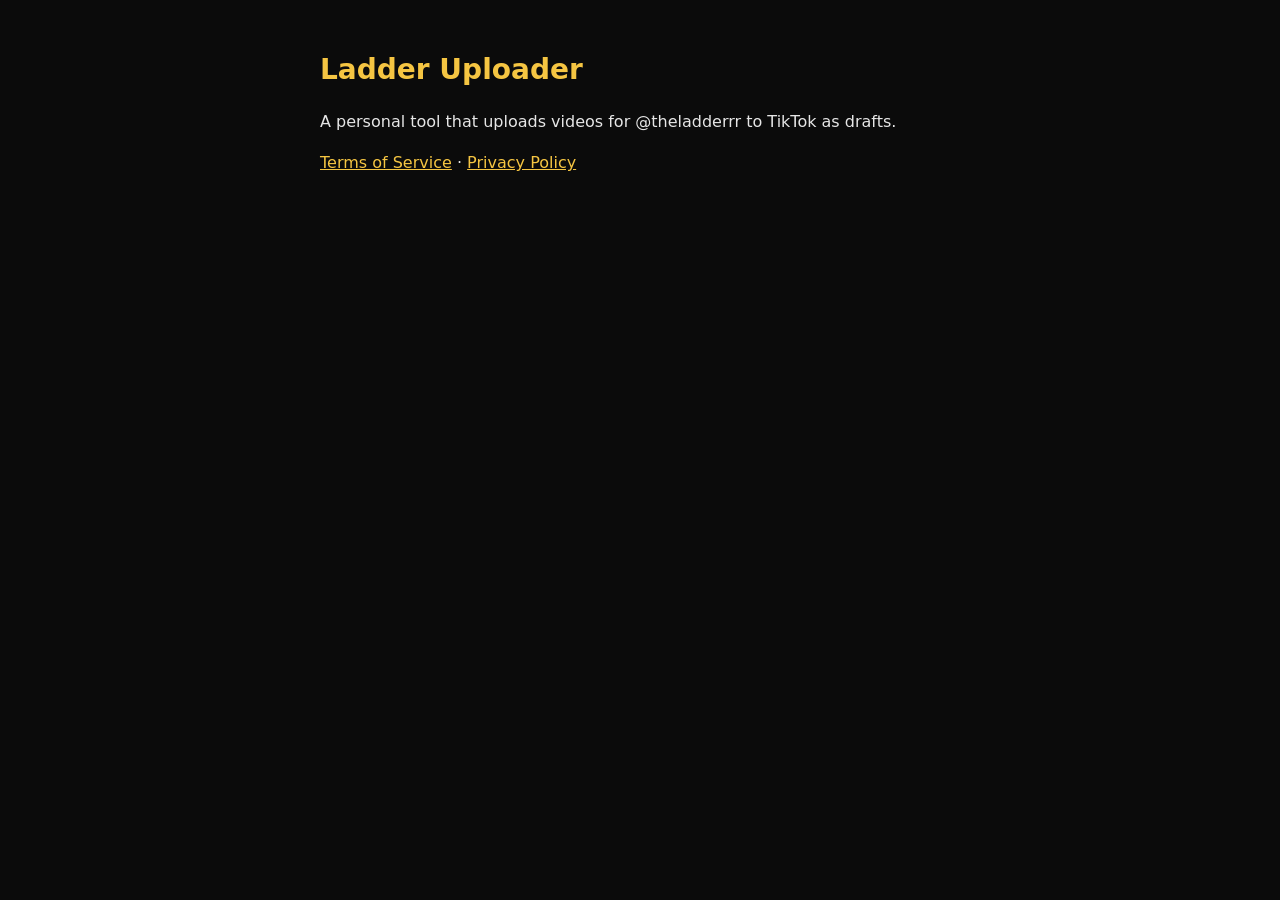
<file: docs/index.html>
<!doctype html><html lang="en"><head><meta charset="utf-8"><meta name="viewport" content="width=device-width,initial-scale=1"><title>Ladder Uploader</title><link rel="stylesheet" href="style.css"></head><body><main>
<h1>Ladder Uploader</h1><p>A personal tool that uploads videos for @theladderrr to TikTok as drafts.</p>
<p><a style="color:#f5c542" href="terms.html">Terms of Service</a> · <a style="color:#f5c542" href="privacy.html">Privacy Policy</a></p>
</main></body></html>
</file>
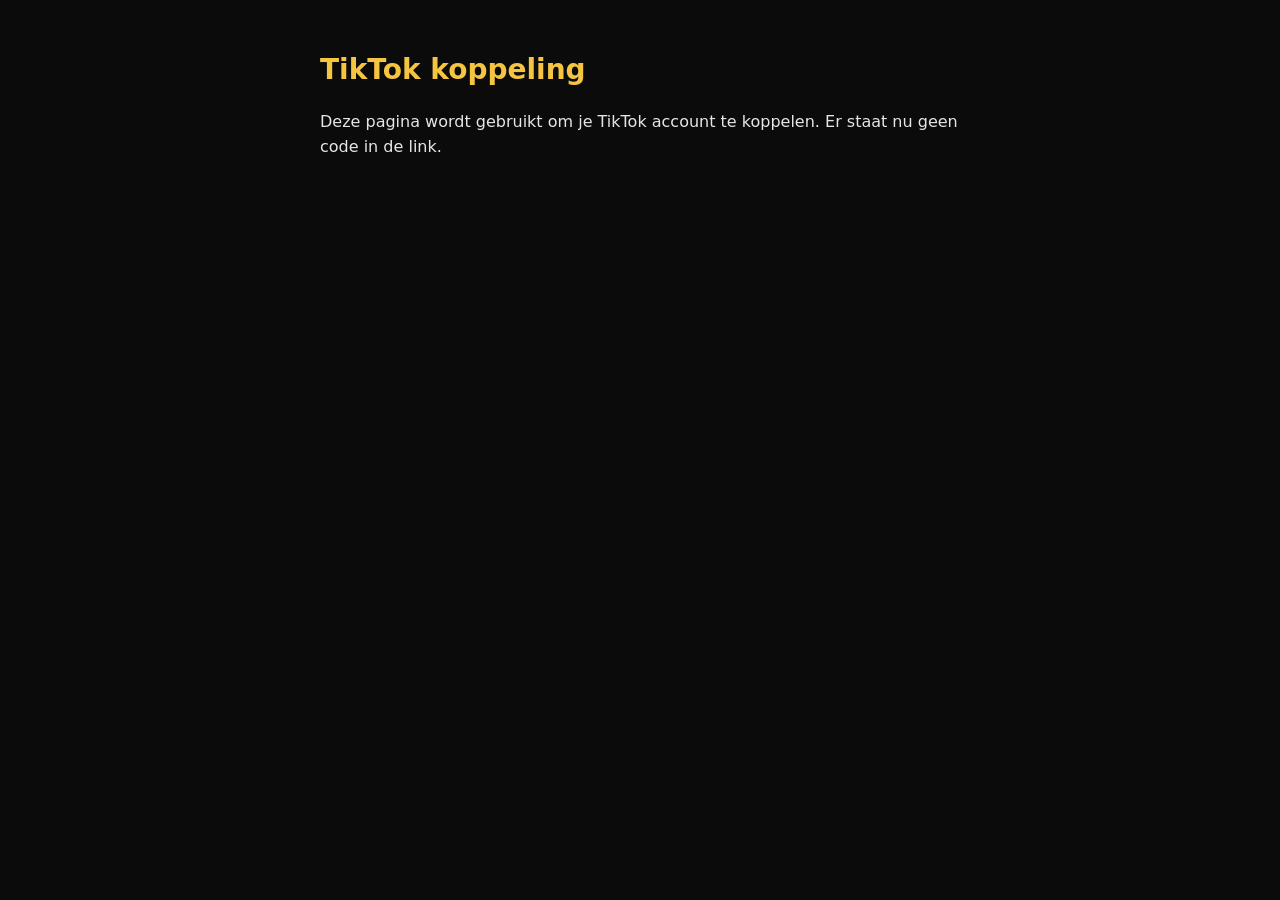
<file: docs/callback.html>
<!doctype html><html lang="en"><head><meta charset="utf-8"><meta name="viewport" content="width=device-width,initial-scale=1"><title>Ladder Uploader, connected</title><link rel="stylesheet" href="style.css"></head><body><main>
<h1>TikTok koppeling</h1>
<p id="msg">Bezig...</p>
<p><button id="copy" style="display:none;background:#f5c542;color:#0b0b0b;border:0;padding:12px 20px;border-radius:6px;font-weight:600;font-size:16px;cursor:pointer">1. Kopieer code</button></p>
<p><a id="gh" target="_blank" style="display:none;background:#2ea043;color:#fff;padding:12px 20px;border-radius:6px;font-weight:600;text-decoration:none" href="https://github.com/adriaanisufi-ops/ladder-content/actions/workflows/tiktok-connect.yml">2. Open GitHub en klik Run workflow</a></p>
<code id="code"></code>
<p><small id="t"></small></p>
<script>
var q=new URLSearchParams(location.search), c=q.get('code'), e=q.get('error_description')||q.get('error');
var m=document.getElementById('msg'), b=document.getElementById('code'), cp=document.getElementById('copy'), gh=document.getElementById('gh');
if(c){
 m.textContent='Gelukt. Snel nu: de code werkt maar kort en maar één keer.';
 b.textContent=c; cp.style.display='inline-block'; gh.style.display='inline-block';
 cp.onclick=function(){navigator.clipboard.writeText(c).then(function(){cp.textContent='Gekopieerd ✓';});};
 var s=0; setInterval(function(){s++;document.getElementById('t').textContent='Code opgehaald '+s+' seconden geleden';},1000);
}
else if(e){m.textContent='TikTok gaf een fout: '+e;b.style.display='none';}
else{m.textContent='Deze pagina wordt gebruikt om je TikTok account te koppelen. Er staat nu geen code in de link.';b.style.display='none';}
</script>
</main></body></html>
</file>
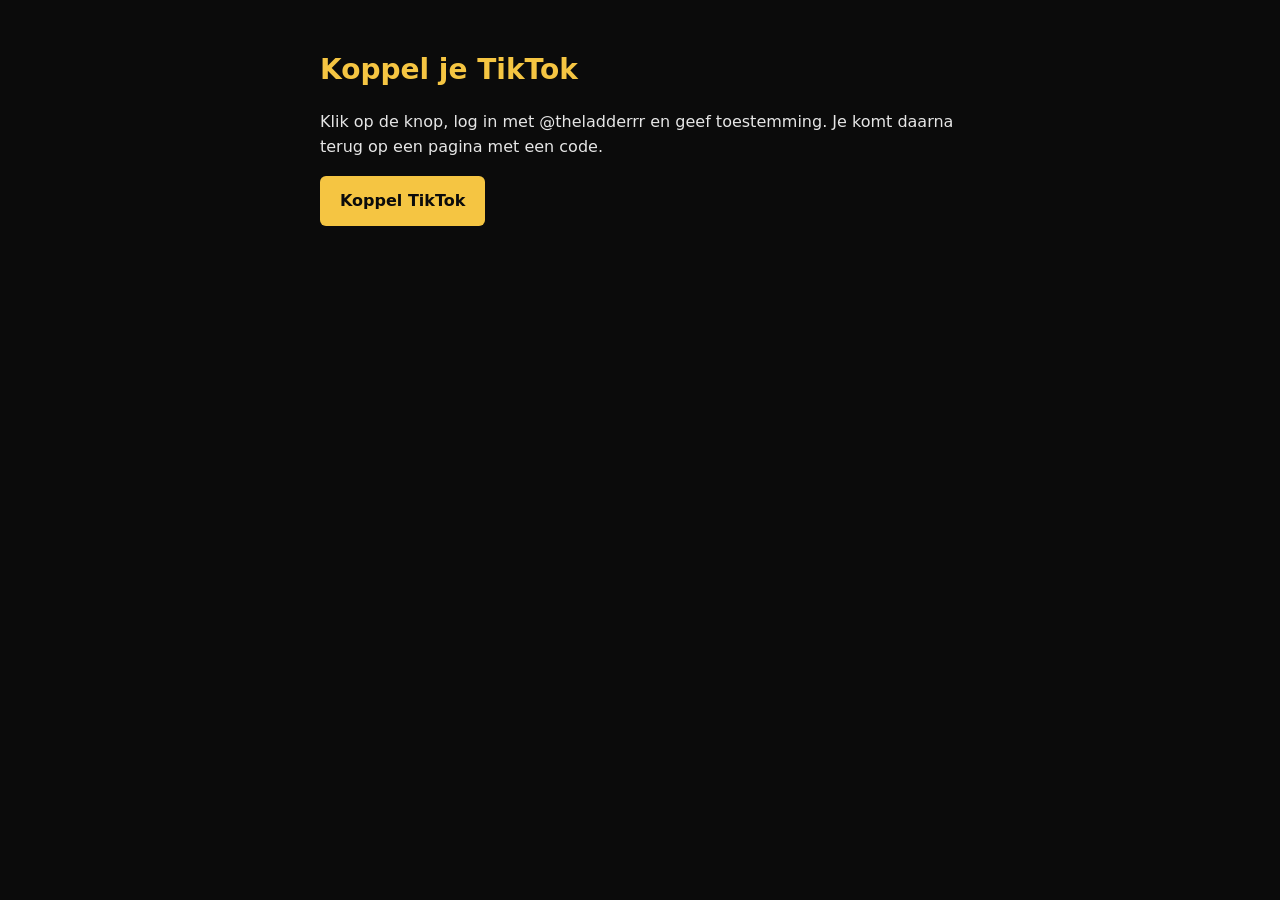
<file: docs/connect.html>
<!doctype html><html lang="en"><head><meta charset="utf-8"><meta name="viewport" content="width=device-width,initial-scale=1"><title>Ladder Uploader, connect</title><link rel="stylesheet" href="style.css"></head><body><main>
<h1>Koppel je TikTok</h1>
<p>Klik op de knop, log in met @theladderrr en geef toestemming. Je komt daarna terug op een pagina met een code.</p>
<p><a id="go" style="display:inline-block;background:#f5c542;color:#0b0b0b;padding:12px 20px;border-radius:6px;font-weight:600;text-decoration:none" href="#">Koppel TikTok</a></p>
<script>
var p=new URLSearchParams({client_key:'sbawr01gpej0cn0189',scope:'user.info.basic,video.upload',response_type:'code',
 redirect_uri:'https://adriaanisufi-ops.github.io/ladder-content/callback.html',state:Math.random().toString(36).slice(2)});
document.getElementById('go').href='https://www.tiktok.com/v2/auth/authorize/?'+p.toString();
</script>
</main></body></html>
</file>
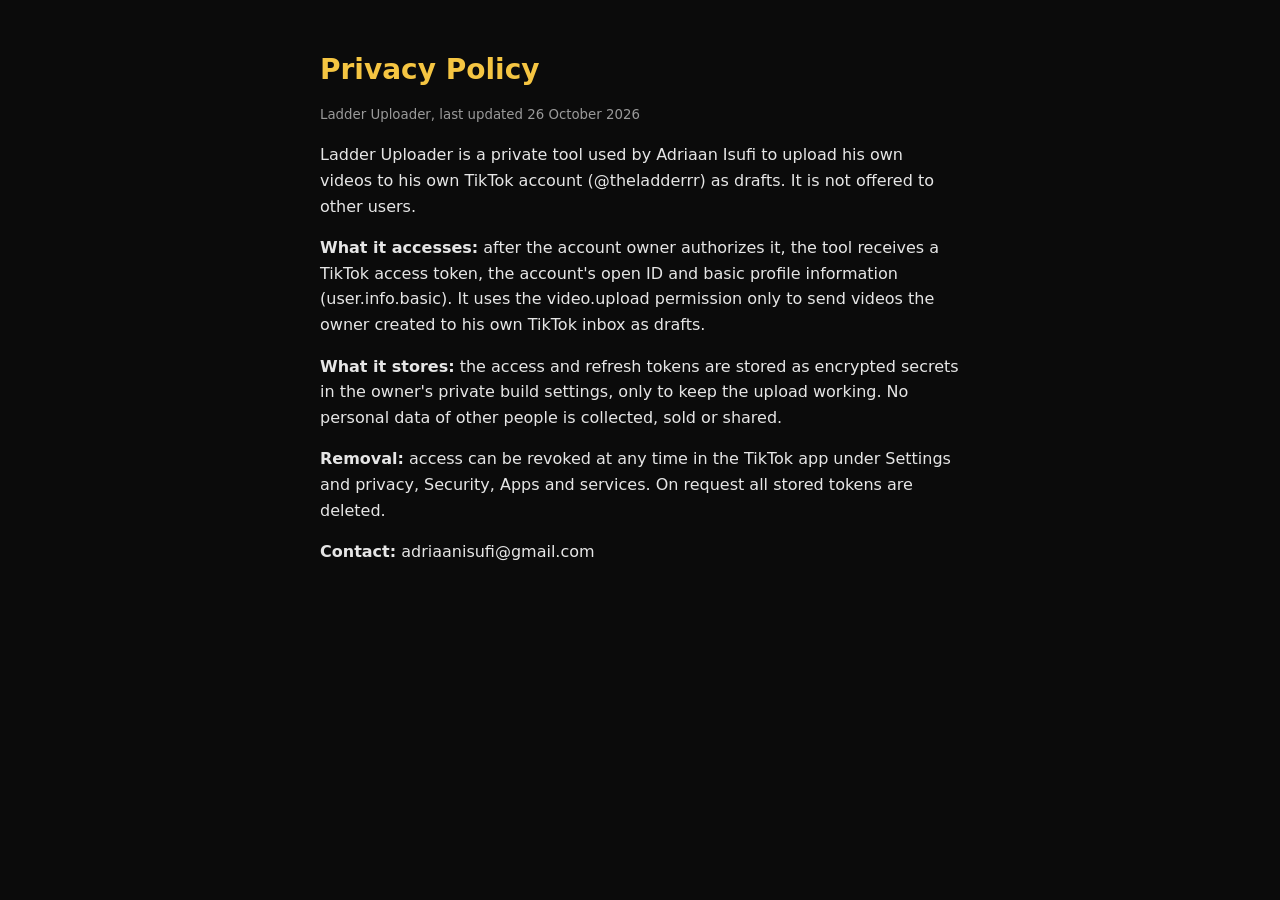
<file: docs/privacy.html>
<!doctype html><html lang="en"><head><meta charset="utf-8"><meta name="viewport" content="width=device-width,initial-scale=1"><title>Privacy Policy, Ladder Uploader</title><link rel="stylesheet" href="style.css"></head><body><main>
<h1>Privacy Policy</h1><small>Ladder Uploader, last updated 26 October 2026</small>
<p>Ladder Uploader is a private tool used by Adriaan Isufi to upload his own videos to his own TikTok account (@theladderrr) as drafts. It is not offered to other users.</p>
<p><b>What it accesses:</b> after the account owner authorizes it, the tool receives a TikTok access token, the account's open ID and basic profile information (user.info.basic). It uses the video.upload permission only to send videos the owner created to his own TikTok inbox as drafts.</p>
<p><b>What it stores:</b> the access and refresh tokens are stored as encrypted secrets in the owner's private build settings, only to keep the upload working. No personal data of other people is collected, sold or shared.</p>
<p><b>Removal:</b> access can be revoked at any time in the TikTok app under Settings and privacy, Security, Apps and services. On request all stored tokens are deleted.</p>
<p><b>Contact:</b> adriaanisufi@gmail.com</p>
</main></body></html>
</file>
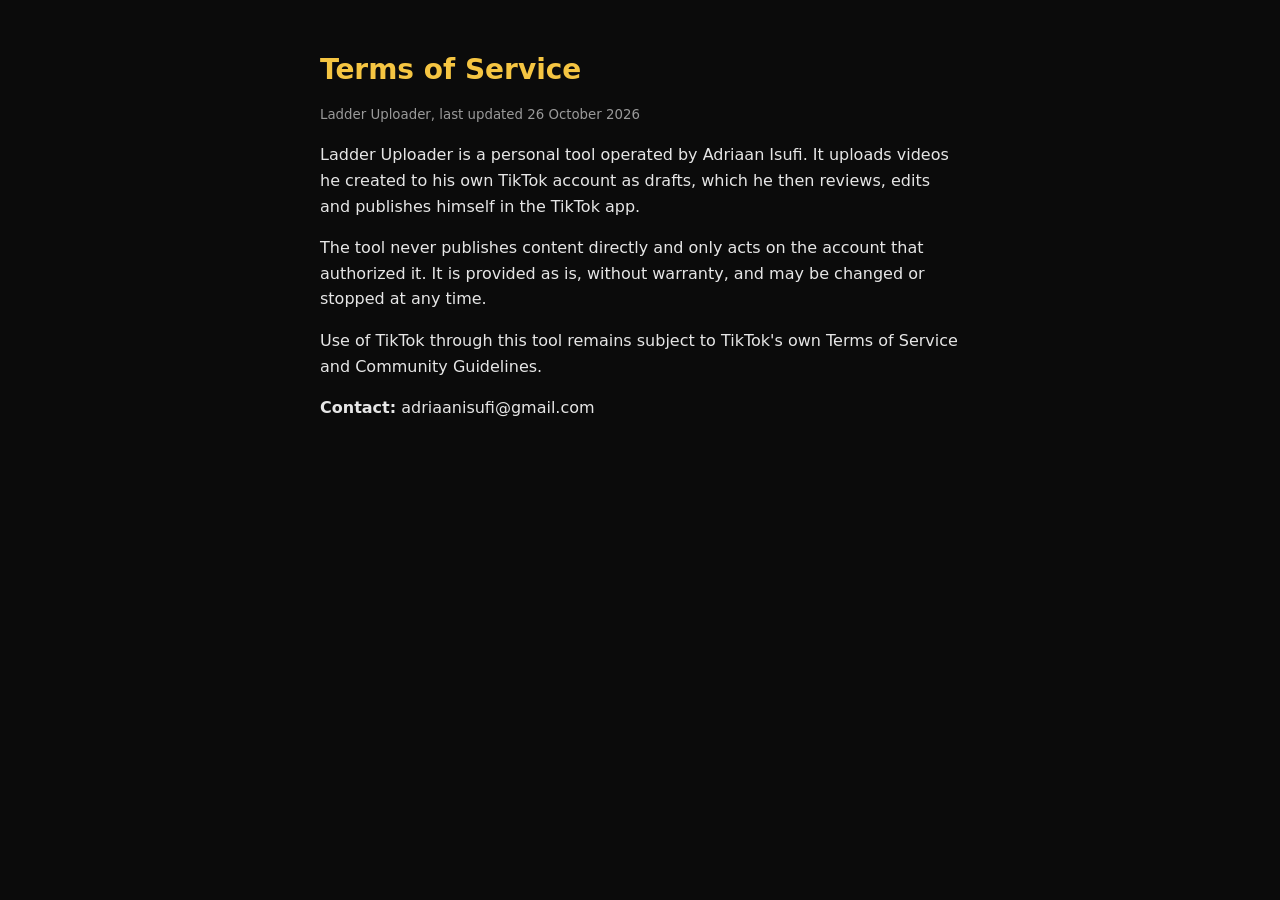
<file: docs/terms.html>
<!doctype html><html lang="en"><head><meta charset="utf-8"><meta name="viewport" content="width=device-width,initial-scale=1"><title>Terms of Service, Ladder Uploader</title><link rel="stylesheet" href="style.css"></head><body><main>
<h1>Terms of Service</h1><small>Ladder Uploader, last updated 26 October 2026</small>
<p>Ladder Uploader is a personal tool operated by Adriaan Isufi. It uploads videos he created to his own TikTok account as drafts, which he then reviews, edits and publishes himself in the TikTok app.</p>
<p>The tool never publishes content directly and only acts on the account that authorized it. It is provided as is, without warranty, and may be changed or stopped at any time.</p>
<p>Use of TikTok through this tool remains subject to TikTok's own Terms of Service and Community Guidelines.</p>
<p><b>Contact:</b> adriaanisufi@gmail.com</p>
</main></body></html>
</file>
<file: docs/style.css>
:root{--bg:#0b0b0b;--fg:#e6e6e6;--muted:#9a9a9a;--gold:#f5c542}
body{margin:0;background:var(--bg);color:var(--fg);font:16px/1.6 -apple-system,system-ui,sans-serif}
main{max-width:640px;margin:0 auto;padding:48px 16px}
h1{color:var(--gold);font-size:28px;margin:0 0 8px}
p,li{color:var(--fg)} small{color:var(--muted)}
code{display:block;background:#1a1a1a;padding:12px;border-radius:6px;word-break:break-all;font-size:15px;color:var(--gold)}
</file>
